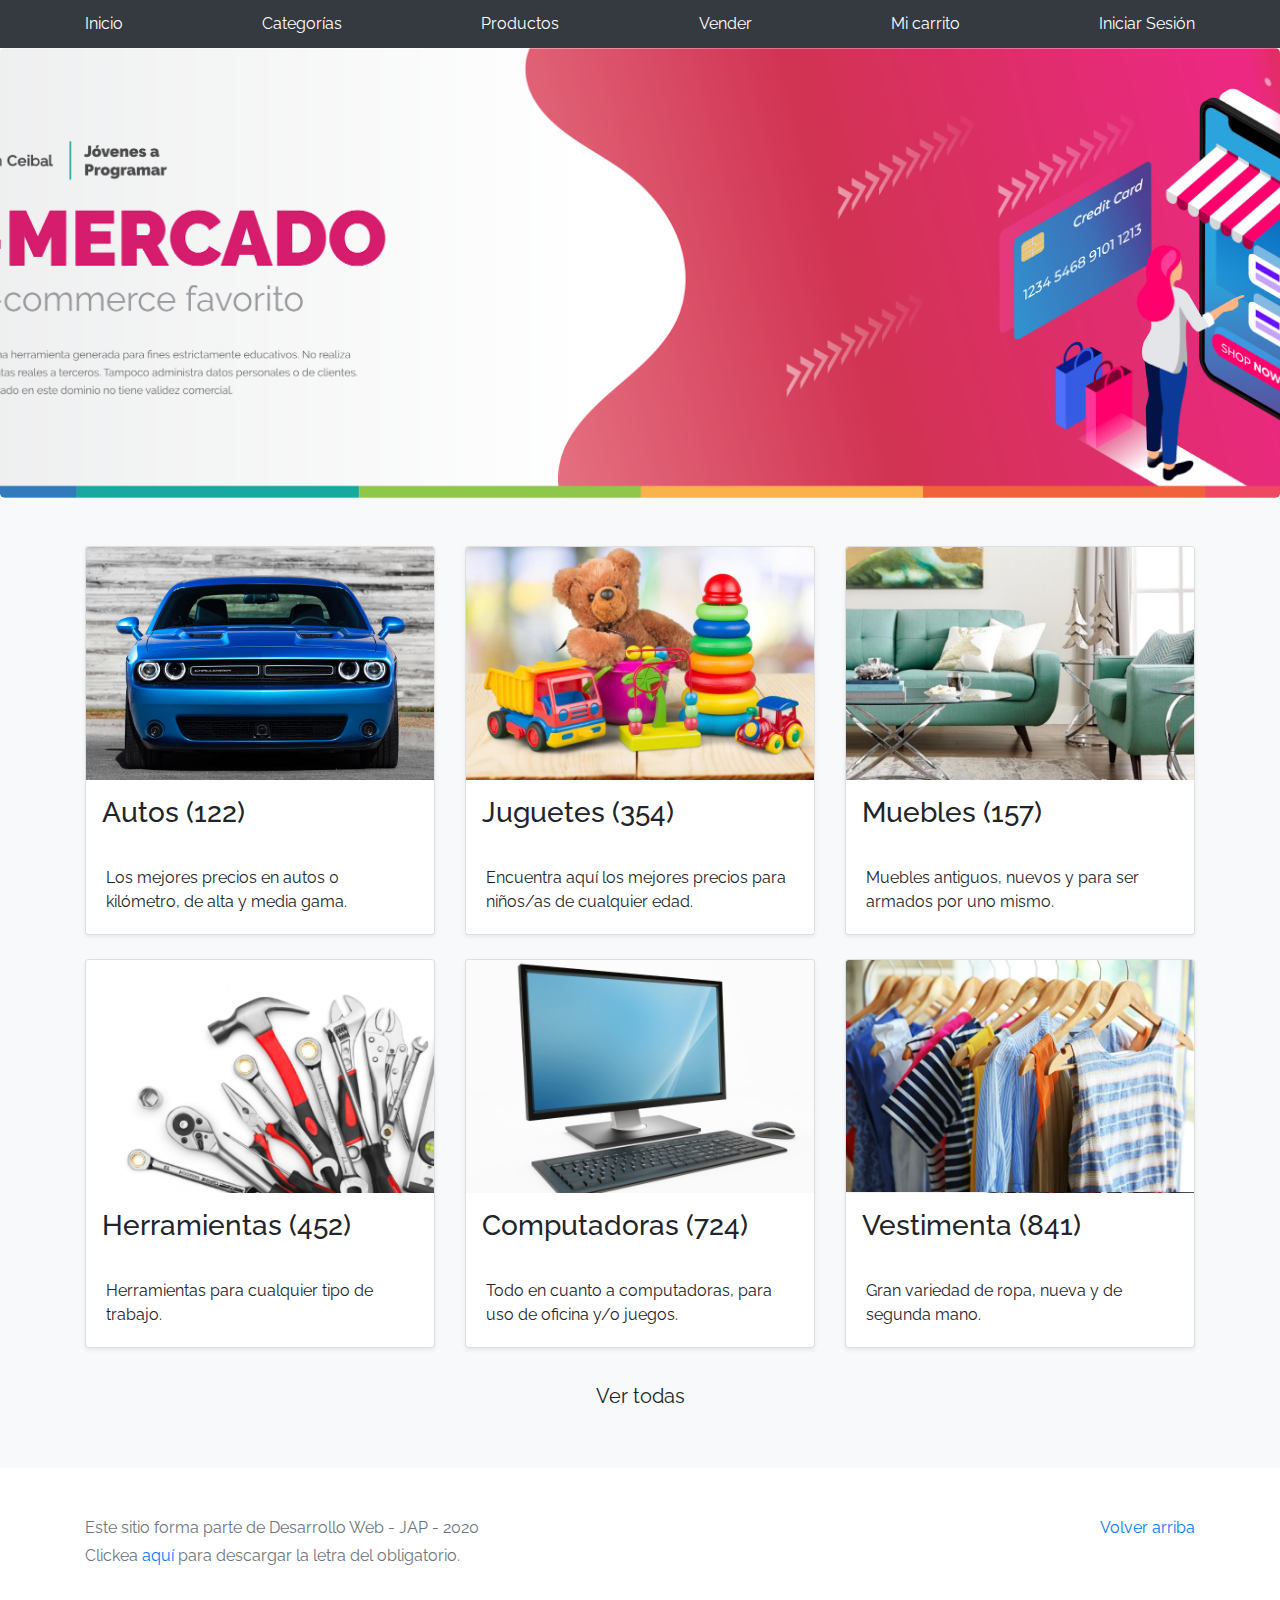
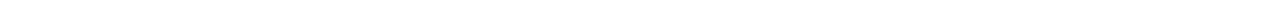
<file: index.html>
<!DOCTYPE html>
<!-- saved from url=(0049)https://getbootstrap.com/docs/4.3/examples/album/ -->
<html lang="en">
  <head>
    <meta http-equiv="Content-Type" content="text/html; charset=UTF-8">
    <meta name="viewport" content="width=device-width, initial-scale=1, shrink-to-fit=no">
    <meta name="description" content="">
    <title>eMercado - Todo lo que busques está aquí</title>

    <link rel="canonical" href="https://getbootstrap.com/docs/4.3/examples/album/">
    <link href="https://fonts.googleapis.com/css?family=Raleway:300,300i,400,400i,700,700i,900,900i" rel="stylesheet">
    <!-- Bootstrap core CSS -->
    <link href="css/bootstrap.min.css" rel="stylesheet">
    <link href="css/styles.css" rel="stylesheet">

    


  </head>
  <body>
    <nav class="site-header sticky-top py-1 bg-dark">
      <div class="container d-flex flex-column flex-md-row justify-content-between">
        <a class="py-2 d-none d-md-inline-block" href="index.html">Inicio</a>
        <a class="py-2 d-none d-md-inline-block" href="categories.html">Categorías</a>
        <a class="py-2 d-none d-md-inline-block" href="products.html">Productos</a>
        <a class="py-2 d-none d-md-inline-block" href="sell.html">Vender</a>
        <a class="py-2 d-none d-md-inline-block" href="cart.html">Mi carrito</a>
        <a class="py-2 d-none d-md-inline-block" href="login.html">Iniciar Sesión</a>
      </div>
    </nav>
    <main role="main">
      <section class="jumbotron text-center">
        <div class="m-5">
          <h1></h1>
        </div>
      </section>
      <div class="album py-5 bg-light">
        <div class="container">
          <div class="row">
            <div class="col-md-4">
              <a href="categories.html" class="card mb-4 shadow-sm custom-card">
                <img class="bd-placeholder-img card-img-top"  src="img/cat1.jpg">
                <h3 class="m-3">Autos (122)</h3>
                <div class="card-body">
                  <p class="card-text">Los mejores precios en autos 0 kilómetro, de alta y media gama.</p>
                </div>
              </a>
            </div>
            <div class="col-md-4">
                <a href="categories.html" class="card mb-4 shadow-sm custom-card">
                  <img class="bd-placeholder-img card-img-top" src="img/cat2.jpg">
                  <h3 class="m-3">Juguetes (354)</h3>
                  <div class="card-body">
                    <p class="card-text">Encuentra aquí los mejores precios para niños/as de cualquier edad.</p>
                  </div>
                </a>
            </div>
            <div class="col-md-4">
                <a href="categories.html" class="card mb-4 shadow-sm custom-card">
                  <img class="bd-placeholder-img card-img-top" src="img/cat3.jpg">
                  <h3 class="m-3">Muebles (157)</h3>
                  <div class="card-body">
                    <p class="card-text">Muebles antiguos, nuevos y para ser armados por uno mismo.</p>
                  </div>
                </a>
            </div>
            <div class="col-md-4">
                <a href="categories.html" class="card mb-4 shadow-sm custom-card">
                  <img class="bd-placeholder-img card-img-top" src="img/cat4.jpg">
                  <h3 class="m-3">Herramientas (452)</h3>
                  <div class="card-body">
                    <p class="card-text">Herramientas para cualquier tipo de trabajo.</p>
                  </div>
                </a>
            </div>
            <div class="col-md-4">
                <a href="categories.html" class="card mb-4 shadow-sm custom-card">
                  <img class="bd-placeholder-img card-img-top" src="img/cat5.jpg">
                  <h3 class="m-3">Computadoras (724)</h3>
                  <div class="card-body">
                    <p class="card-text">Todo en cuanto a computadoras, para uso de oficina y/o juegos.</p>
                  </div>
                </a>
            </div>
            <div class="col-md-4">
                <a href="categories.html" class="card mb-4 shadow-sm custom-card">
                  <img class="bd-placeholder-img card-img-top" src="img/cat6.jpg">
                  <h3 class="m-3">Vestimenta (841)</h3>
                  <div class="card-body">
                    <p class="card-text">Gran variedad de ropa, nueva y de segunda mano.</p>
                  </div>
                </a>
            </div>
          </div>
          <div class="row">
              <a type="button" class="btn btn-light btn-lg btn-block" href="categories.html">Ver todas</a>
          </div>
        </div>
      </div>
    </main>
    <footer class="text-muted">
      <div class="container">
        <p class="float-right">
          <a href="#">Volver arriba</a>
        </p>
        <p>Este sitio forma parte de Desarrollo Web - JAP - 2020</p>
        <p>Clickea <a target="_blank" href="Letra.pdf">aquí</a> para descargar la letra del obligatorio.</p>
      </div>
    </footer>
    <script src="js/jquery-3.4.1.min.js"></script>
    <script src="js/bootstrap.bundle.min.js"></script>
    <script src="js/init.js"></script>
  </body>
</html>
</file>
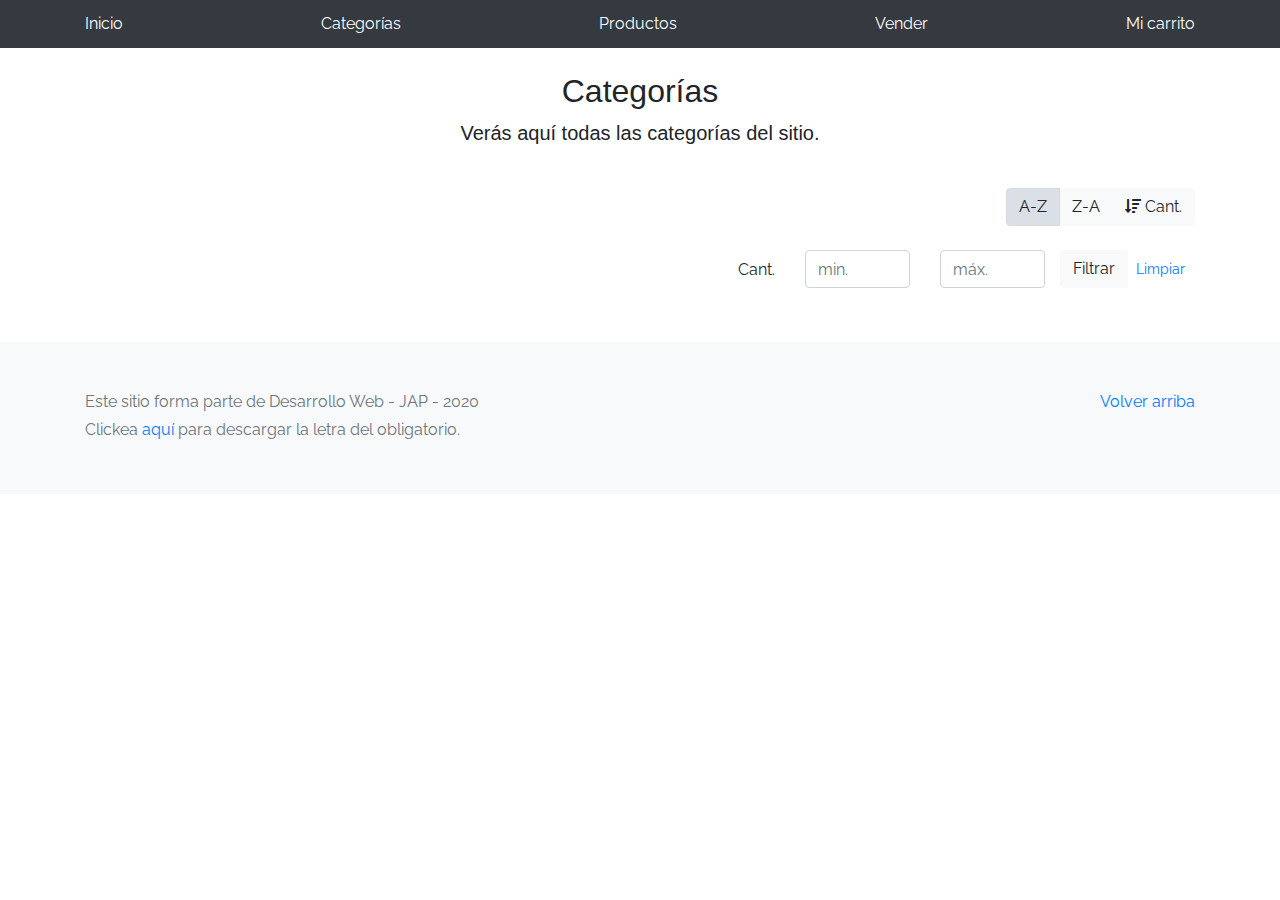
<file: categories.html>
<!DOCTYPE html>
<!-- saved from url=(0049)https://getbootstrap.com/docs/4.3/examples/album/ -->
<html lang="en">
  <head>
    <meta http-equiv="Content-Type" content="text/html; charset=UTF-8">
    <meta name="viewport" content="width=device-width, initial-scale=1, shrink-to-fit=no">
    <meta name="description" content="">
    <title>eMercado - Todo lo que busques está aquí</title>

    <link rel="canonical" href="https://getbootstrap.com/docs/4.3/examples/album/">
    <link href="https://fonts.googleapis.com/css?family=Raleway:300,300i,400,400i,700,700i,900,900i" rel="stylesheet">
    <link href="css/font-awesome.min.css" rel="stylesheet">

    <link href="css/bootstrap.min.css" rel="stylesheet">
    <link href="css/styles.css" rel="stylesheet">
  </head>
  <body>
    <nav class="site-header sticky-top py-1 bg-dark">
      <div class="container d-flex flex-column flex-md-row justify-content-between">
        <a class="py-2 d-none d-md-inline-block" href="index.html">Inicio</a>
        <a class="py-2 d-none d-md-inline-block" href="categories.html">Categorías</a>
        <a class="py-2 d-none d-md-inline-block" href="products.html">Productos</a>
        <a class="py-2 d-none d-md-inline-block" href="sell.html">Vender</a>
        <a class="py-2 d-none d-md-inline-block" href="cart.html">Mi carrito</a>
      </div>
    </nav>
    <main role="main" class="pb-5">
        <div class="text-center p-4">
            <h2>Categorías</h2>
            <p class="lead">Verás aquí todas las categorías del sitio.</p>
        </div>
        <div class="container">
            <div class="row">
                <div class="col text-right">
                    <div class="btn-group btn-group-toggle mb-4" data-toggle="buttons">
                        <label class="btn btn-light active" id="sortAsc" >
                            <input type="radio" name="options" autocomplete="off" checked>A-Z
                        </label>
                        <label class="btn btn-light" id="sortDesc" >
                            <input type="radio" name="options" autocomplete="off">Z-A
                        </label>
                        <label class="btn btn-light" id="sortByCount" >
                            <input type="radio" name="options" autocomplete="off"><i class="fas fa-sort-amount-down mr-1"></i>Cant.
                        </label>
                    </div>
                </div>
            </div>
            <div class="row justify-content-end">
              <div class="col-md-6"></div>
                <div class="col-md-6 col-sm-12 mb-1 container">
                  <div class="row container p-0 m-0">
                    <div class="col">
                      <p class="font-weight-normal text-right my-2">Cant.</p>
                    </div>
                    <div class="col">
                      <input class="form-control" type="number" placeholder="min." id="rangeFilterCountMin">
                    </div>
                    <div class="col">
                      <input class="form-control" type="number" placeholder="máx." id="rangeFilterCountMax">
                    </div>
                    <div class="col-3 p-0">
                      <div class="btn-group" role="group">
                        <button class="btn btn-light btn-block" id="rangeFilterCount">Filtrar</button>
                        <button class="btn btn-link btn-sm" id="clearRangeFilter">Limpiar</button>
                      </div>
                    </div>
                  </div>
                </div>
            </div>
            <div class="row">
                <div class="list-group" id="cat-list-container">
                </div>
            </div>
        </div>
    </main>
    <footer class="text-muted bg-light">
      <div class="container">
        <p class="float-right">
          <a href="#">Volver arriba</a>
        </p>
        <p>Este sitio forma parte de Desarrollo Web - JAP - 2020</p>
        <p>Clickea <a target="_blank" href="Letra.pdf">aquí</a> para descargar la letra del obligatorio.</p>
      </div>
    </footer>
    <div id="spinner-wrapper"><div class="lds-ring"><div></div><div></div><div></div><div></div></div></div>
    <script src="js/jquery-3.4.1.min.js"></script>
    <script src="js/bootstrap.bundle.min.js"></script>
    <script src="js/init.js"></script>
    <script src="js/categories.js"></script>
  </body>
</html>
</file>
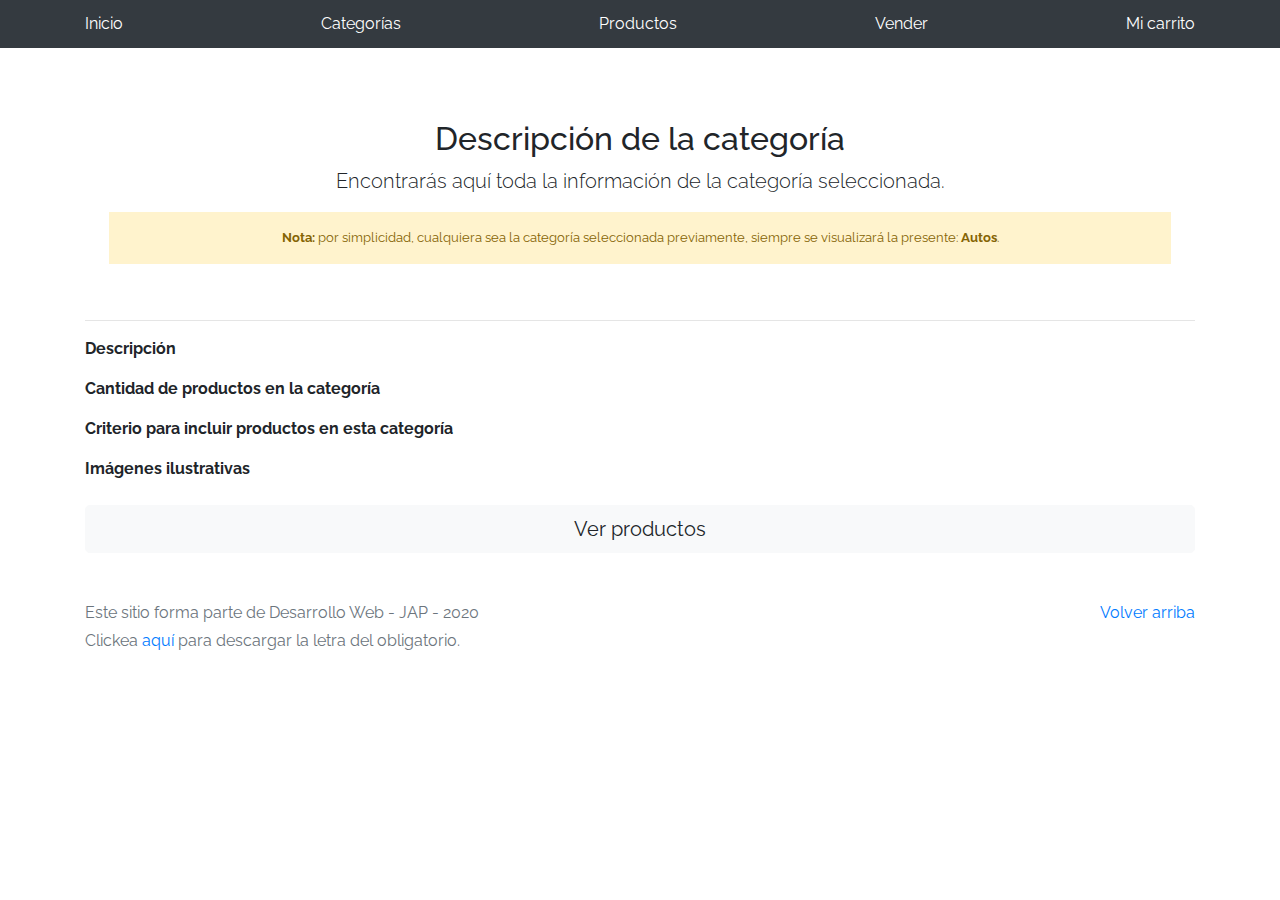
<file: category-info.html>
<!DOCTYPE html>
<!-- saved from url=(0049)https://getbootstrap.com/docs/4.3/examples/album/ -->
<html lang="en">

<head>
  <meta http-equiv="Content-Type" content="text/html; charset=UTF-8">
  <meta name="viewport" content="width=device-width, initial-scale=1, shrink-to-fit=no">
  <meta name="description" content="">
  <title>eMercado - Todo lo que busques está aquí</title>

  <link rel="canonical" href="https://getbootstrap.com/docs/4.3/examples/album/">
  <link href="https://fonts.googleapis.com/css?family=Raleway:300,300i,400,400i,700,700i,900,900i" rel="stylesheet">
  <!-- Bootstrap core CSS -->
  <link href="css/bootstrap.min.css" rel="stylesheet">
  <link href="css/styles.css" rel="stylesheet">
</head>

<body>
  <nav class="site-header sticky-top py-1 bg-dark">
    <div class="container d-flex flex-column flex-md-row justify-content-between">
      <a class="py-2 d-none d-md-inline-block" href="index.html">Inicio</a>
      <a class="py-2 d-none d-md-inline-block" href="categories.html">Categorías</a>
      <a class="py-2 d-none d-md-inline-block" href="products.html">Productos</a>
      <a class="py-2 d-none d-md-inline-block" href="sell.html">Vender</a>
      <a class="py-2 d-none d-md-inline-block" href="cart.html">Mi carrito</a>
    </div>
  </nav>
  <main role="main">
    <div class="container mt-5">
      <div class="text-center p-4">
        <h2>Descripción de la categoría</h2>
        <p class="lead">Encontrarás aquí toda la información de la categoría seleccionada.</p>
        <p class="small alert-warning py-3"><strong>Nota: </strong>por simplicidad, cualquiera sea la categoría
          seleccionada previamente, siempre se visualizará la presente: <strong>Autos</strong>.</p>
      </div>
      <h3 id="categoryName"></h3>
      <hr class="my-3">
      <dl>
        <dt>Descripción</dt>
        <dd>
          <p id="categoryDescription"></p>
        </dd>

        <dt>Cantidad de productos en la categoría</dt>
        <dd>
          <p id="productCount"></p>
        </dd>

        <dt>Criterio para incluir productos en esta categoría</dt>
        <dd>
          <p id="productCriteria"></p>
        </dd>

        <dt>Imágenes ilustrativas</dt>
        <dd>
          <div class="row text-center text-lg-left pt-2" id="productImagesGallery">
          </div>
        </dd>
      </dl>
      <a type="button" class="btn btn-light btn-lg btn-block" href="products.html">Ver productos</a>
    </div>
  </main>
  <footer class="text-muted">
    <div class="container">
      <p class="float-right">
        <a href="#">Volver arriba</a>
      </p>
      <p>Este sitio forma parte de Desarrollo Web - JAP - 2020</p>
      <p>Clickea <a target="_blank" href="Letra.pdf">aquí</a> para descargar la letra del obligatorio.</p>
    </div>
  </footer>
  <div id="spinner-wrapper">
    <div class="lds-ring">
      <div></div>
      <div></div>
      <div></div>
      <div></div>
    </div>
  </div>
  <script src="js/jquery-3.4.1.min.js"></script>
  <script src="js/bootstrap.bundle.min.js"></script>
  <script src="js/init.js"></script>
  <script src="js/category-info.js"></script>
</body>

</html>
</file>
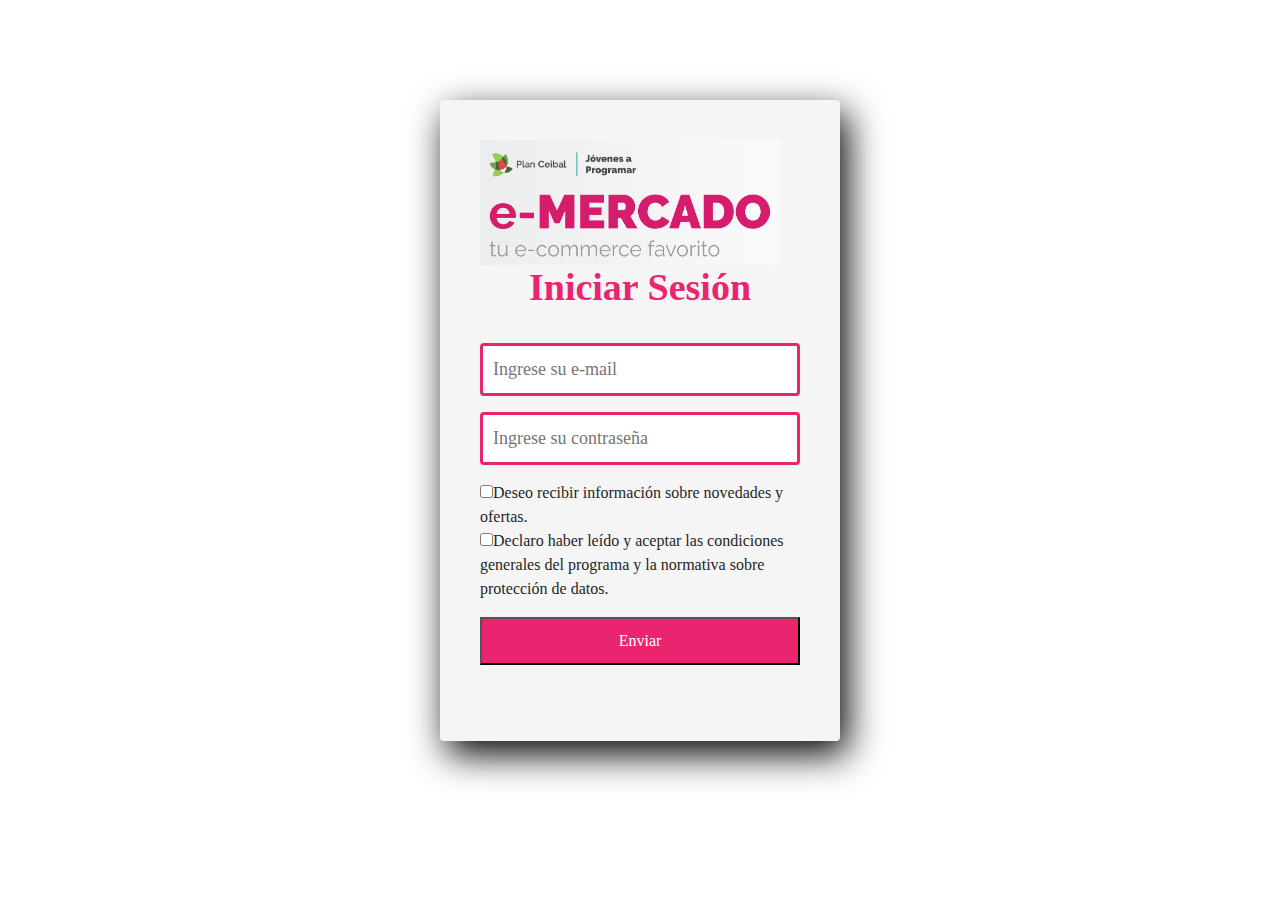
<file: login.html>
<!DOCTYPE html>
<!-- saved from url=(0049)https://getbootstrap.com/docs/4.3/examples/album/ -->
<html lang="en">

<head>
  <meta http-equiv="Content-Type" content="text/html; charset=UTF-8">
  <meta name="viewport" content="width=device-width, initial-scale=1, shrink-to-fit=no">
  <meta name="description" content="">
  <title>eMercado - Todo lo que busques está aquí</title>

  <link rel="canonical" href="https://getbootstrap.com/docs/4.3/examples/album/">
  <link href="https://fonts.googleapis.com/css?family=Raleway:300,300i,400,400i,700,700i,900,900i" rel="stylesheet">
  <!-- Bootstrap core CSS -->
  <link href="css/bootstrap.min.css" rel="stylesheet">
  <link href="css/styles.css" rel="stylesheet">

<style>

html, body{
  height: 100%;
}

form {
  display: -ms-flexbox;
  display: flex;
  -ms-flex-align: center;
  align-items: center;
  background: white;

}

.form-iniciosesion {
width: 400px;
background:#f5f5f5;
padding: 40px;
margin: auto;
margin-top: 100px;
border-radius: 4px;
font-family: "georgia";
color: #262725;
box-shadow: 7px 13px 37px #000;

}

.form-iniciosesion h4{
font-size: 38px;
font-weight: bold;
margin-bottom: 20 px;
text-align: center;
color: #eb2470;
}

.datos {
width: 100%;
background: white;
padding: 10px;
border-radius:4px;
margin-bottom: 16px;
border: 3px solid #eb2470;
font-family: "calibri";
font-size: 18px;
}


.button {
width: 100%;
background: #eb2470;
border: 110pxpx;
padding: 10px;
color: white;
margin: 16px 0;
font-size: 16px;
}

.warnings {
  width: 200px;
  text-align: center;
  margin: auto;
  color: #eb2470;
  padding-top: 20px;

}

</style>


</head>

<body>

<form action="" method="POST" id="form">
  <section class="form-iniciosesion">

    <img src="img/login.png" width="300">
   
    <h4>Iniciar Sesión</h4>
    <br>

     <input class="datos" id="email" type="email" name="" required placeholder ="Ingrese su e-mail"><br>

     <input class="datos" id="password" type="password" name="" required placeholder ="Ingrese su contraseña"><br>
     
     <input type="checkbox" name="" >Deseo recibir información sobre novedades y ofertas.<br>
     
     <input type="checkbox" name="" required>Declaro haber leído y aceptar las condiciones generales del programa y la normativa sobre protección de datos.
    
    
     <input class="button" type="submit" value="Enviar">
     <p class="warnings" id="warnings"></p>
	 
   </section>
</form>



  <script src="js/init.js"></script>
  <script src="js/login.js"></script>
</body>
</html>
</file>
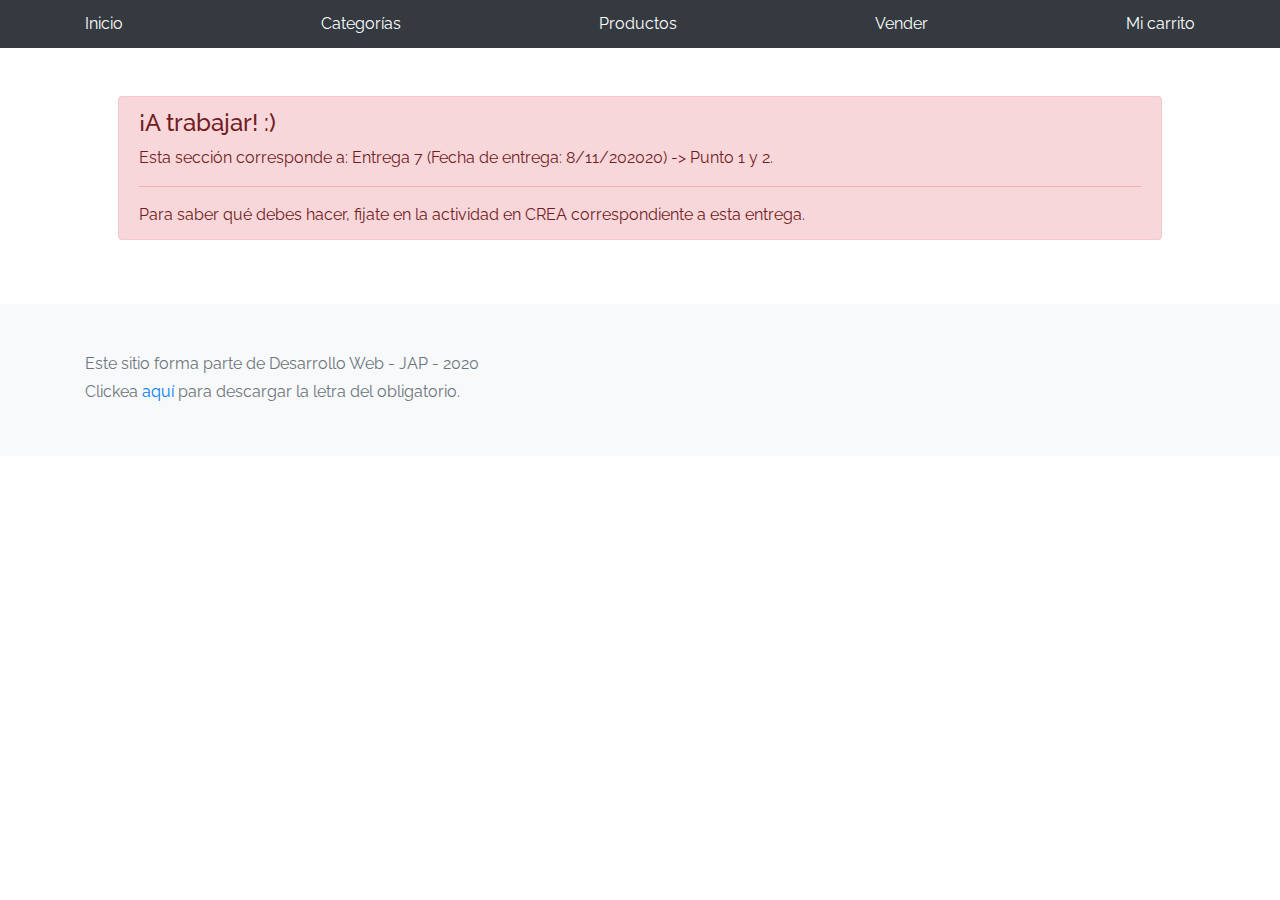
<file: my-profile.html>
<!DOCTYPE html>
<!-- saved from url=(0049)https://getbootstrap.com/docs/4.3/examples/album/ -->
<html lang="en">

<head>
  <meta http-equiv="Content-Type" content="text/html; charset=UTF-8">

  <meta name="viewport" content="width=device-width, initial-scale=1, shrink-to-fit=no">
  <meta name="description" content="">
  <title>eMercado - Todo lo que busques está aquí</title>

  <link rel="canonical" href="https://getbootstrap.com/docs/4.3/examples/album/">
  <link href="https://fonts.googleapis.com/css?family=Raleway:300,300i,400,400i,700,700i,900,900i" rel="stylesheet">

  <style>
    .bd-placeholder-img {
      font-size: 1.125rem;
      text-anchor: middle;
      -webkit-user-select: none;
      -moz-user-select: none;
      -ms-user-select: none;
      user-select: none;
    }

    @media (min-width: 768px) {
      .bd-placeholder-img-lg {
        font-size: 3.5rem;
      }
    }
  </style>
  <link href="css/bootstrap.min.css" rel="stylesheet">
  <link href="css/styles.css" rel="stylesheet">
  <link href="css/dropzone.css" rel="stylesheet">
</head>

<body>
  <nav class="site-header sticky-top py-1 bg-dark">
    <div class="container d-flex flex-column flex-md-row justify-content-between">
      <a class="py-2 d-none d-md-inline-block" href="index.html">Inicio</a>
      <a class="py-2 d-none d-md-inline-block" href="categories.html">Categorías</a>
      <a class="py-2 d-none d-md-inline-block" href="products.html">Productos</a>
      <a class="py-2 d-none d-md-inline-block" href="sell.html">Vender</a>
      <a class="py-2 d-none d-md-inline-block" href="cart.html">Mi carrito</a>
    </div>
  </nav>
  <div class="container p-5">
    <div class="alert alert-danger" role="alert" style="position: relative; width:auto; top: 0;">
      <h4 class="alert-heading">¡A trabajar! :)</h4>
      <p>Esta sección corresponde a: Entrega 7 (Fecha de entrega: 8/11/202020) -> Punto 1 y 2.</p>
      <hr>
      <p class="mb-0">Para saber qué debes hacer, fijate en la actividad en CREA correspondiente a esta entrega.</p>
    </div>
  </div>
  <footer class="text-muted bg-light">
    <div class="container">
      <p>Este sitio forma parte de Desarrollo Web - JAP - 2020</p>
      <p>Clickea <a target="_blank" href="Letra.pdf">aquí</a> para descargar la letra del obligatorio.</p>
    </div>
  </footer>
  <div class="alert fade alert-success" role="alert" id="alertResult">
    <span id="resultSpan"></span>
    <button type="button" class="close" data-dismiss="alert" aria-label="Close">
      <span aria-hidden="true">&times;</span>
    </button>
  </div>
  <div id="spinner-wrapper">
    <div class="lds-ring">
      <div></div>
      <div></div>
      <div></div>
      <div></div>
    </div>
  </div>
  <script src="js/jquery-3.4.1.min.js"></script>
  <script src="js/bootstrap.bundle.min.js"></script>
  <script src="js/dropzone.js"></script>
  <script src="js/init.js"></script>
  <script src="js/my-profile.js"></script>
</body>

</html>
</file>
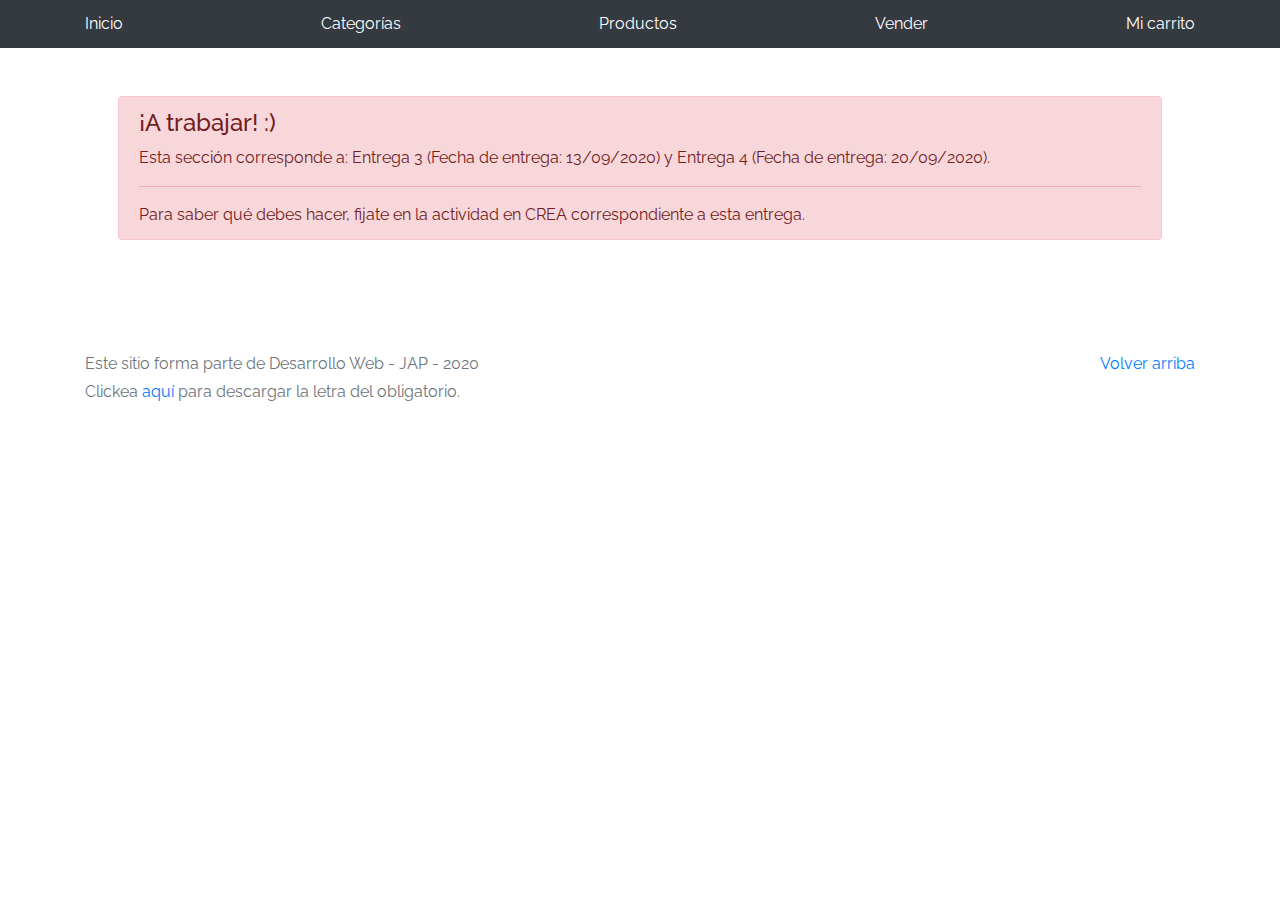
<file: product-info.html>
<!DOCTYPE html>
<!-- saved from url=(0049)https://getbootstrap.com/docs/4.3/examples/album/ -->
<html lang="en">

<head>
  <meta http-equiv="Content-Type" content="text/html; charset=UTF-8">
  <meta name="viewport" content="width=device-width, initial-scale=1, shrink-to-fit=no">
  <meta name="description" content="">
  <title>eMercado - Todo lo que busques está aquí</title>

  <link rel="canonical" href="https://getbootstrap.com/docs/4.3/examples/album/">
  <link href="https://fonts.googleapis.com/css?family=Raleway:300,300i,400,400i,700,700i,900,900i" rel="stylesheet">
  <link href="css/font-awesome.min.css" rel="stylesheet">
  <link href="css/bootstrap.min.css" rel="stylesheet">
  <link href="css/styles.css" rel="stylesheet">
</head>

<body>
  <nav class="site-header sticky-top py-1 bg-dark">
    <div class="container d-flex flex-column flex-md-row justify-content-between">
      <a class="py-2 d-none d-md-inline-block" href="index.html">Inicio</a>
      <a class="py-2 d-none d-md-inline-block" href="categories.html">Categorías</a>
      <a class="py-2 d-none d-md-inline-block" href="products.html">Productos</a>
      <a class="py-2 d-none d-md-inline-block" href="sell.html">Vender</a>
      <a class="py-2 d-none d-md-inline-block" href="cart.html">Mi carrito</a>
    </div>
  </nav>
  <div class="container p-5">
    <div class="alert alert-danger" role="alert" style="position: relative; width:auto; top: 0;">
      <h4 class="alert-heading">¡A trabajar! :)</h4>
      <p>Esta sección corresponde a: Entrega 3 (Fecha de entrega: 13/09/2020) y Entrega 4 (Fecha de entrega: 20/09/2020).</p>
      <hr>
      <p class="mb-0">Para saber qué debes hacer, fijate en la actividad en CREA correspondiente a esta entrega.</p>
    </div>
  </div>
  <footer class="text-muted">
    <div class="container">
      <p class="float-right">
        <a href="#">Volver arriba</a>
      </p>
      <p>Este sitio forma parte de Desarrollo Web - JAP - 2020</p>
      <p>Clickea <a target="_blank" href="Letra.pdf">aquí</a> para descargar la letra del obligatorio.</p>
    </div>
  </footer>
  <div id="spinner-wrapper">
    <div class="lds-ring">
      <div></div>
      <div></div>
      <div></div>
      <div></div>
    </div>
  </div>
  <script src="js/jquery-3.4.1.min.js"></script>
  <script src="js/bootstrap.bundle.min.js"></script>
  <script src="js/init.js"></script>
  <script src="js/product-info.js"></script>
</body>

</html>
</file>
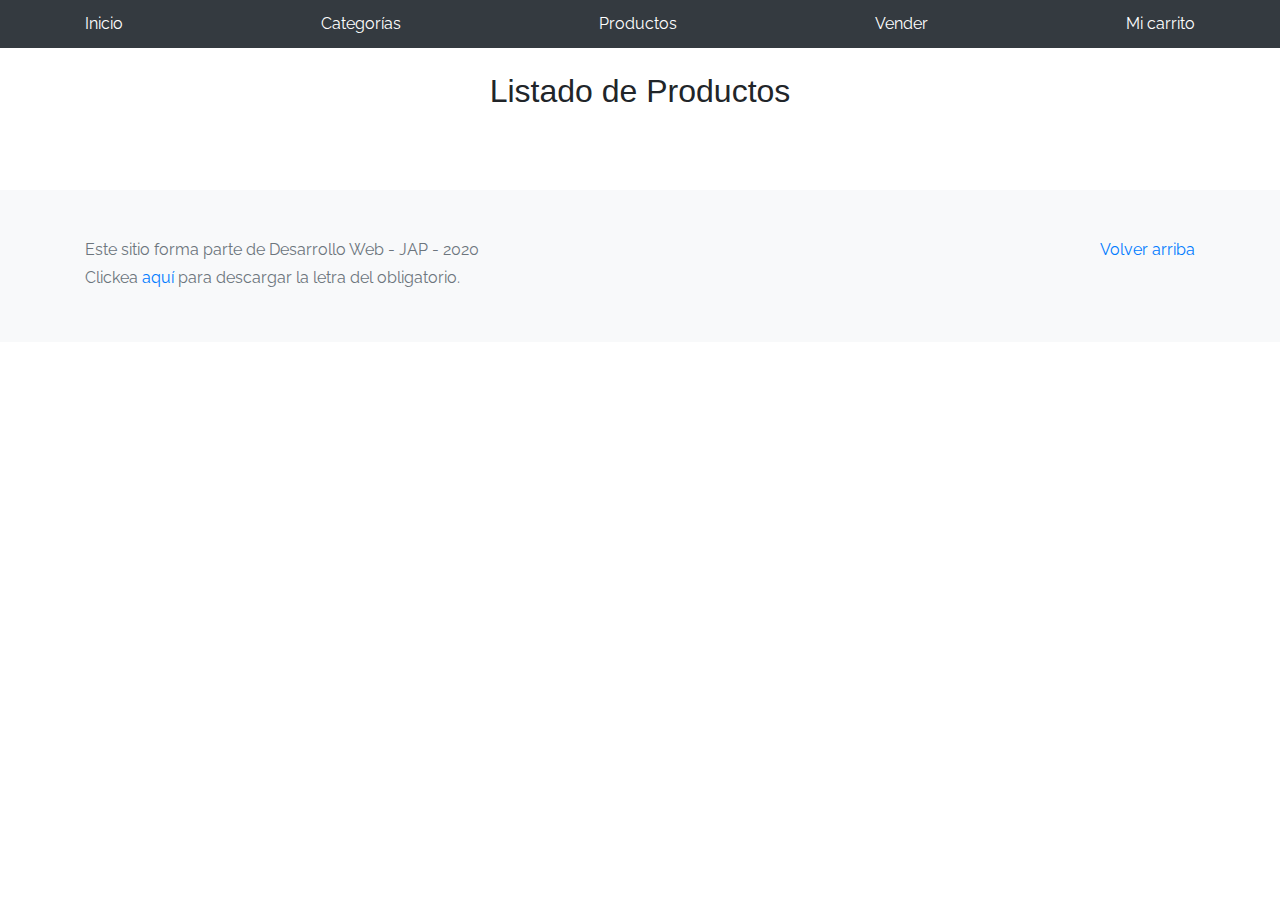
<file: products.html>
<!DOCTYPE html>
<!-- saved from url=(0049)https://getbootstrap.com/docs/4.3/examples/album/ -->
<html lang="en">
  <head>
    <meta http-equiv="Content-Type" content="text/html; charset=UTF-8">
    <meta name="viewport" content="width=device-width, initial-scale=1, shrink-to-fit=no">
    <meta name="description" content="">
    <title>eMercado - Todo lo que busques está aquí</title>

    <link rel="canonical" href="https://getbootstrap.com/docs/4.3/examples/album/">
    <link href="https://fonts.googleapis.com/css?family=Raleway:300,300i,400,400i,700,700i,900,900i" rel="stylesheet">
    <link href="css/font-awesome.min.css" rel="stylesheet">
    <link href="css/bootstrap.min.css" rel="stylesheet">
    <link href="css/styles.css" rel="stylesheet">
  </head>
  <body>
    <nav class="site-header sticky-top py-1 bg-dark">
      <div class="container d-flex flex-column flex-md-row justify-content-between">
        <a class="py-2 d-none d-md-inline-block" href="index.html">Inicio</a>
        <a class="py-2 d-none d-md-inline-block" href="categories.html">Categorías</a>
        <a class="py-2 d-none d-md-inline-block" href="products.html">Productos</a>
        <a class="py-2 d-none d-md-inline-block" href="sell.html">Vender</a>
        <a class="py-2 d-none d-md-inline-block" href="cart.html">Mi carrito</a>
      </div>
    </nav>
    
    <main role="main" class="pb-5">
      <div class="text-center p-4">
          <h2>Listado de Productos</h2>
      </div>
      <div class="container">
          <div class="row">
              <div class="list-group" id="cat-list-container">
              </div>
          </div>
      </div>
  </main>
    
    <footer class="text-muted bg-light">
      <div class="container">
        <p class="float-right">
          <a href="#">Volver arriba</a>
        </p>
        <p>Este sitio forma parte de Desarrollo Web - JAP - 2020</p>
        <p>Clickea <a target="_blank" href="Letra.pdf">aquí</a> para descargar la letra del obligatorio.</p>
      </div>
    </footer>
    <div id="spinner-wrapper"><div class="lds-ring"><div></div><div></div><div></div><div></div></div></div>
    <script src="js/jquery-3.4.1.min.js"></script>
    <script src="js/bootstrap.bundle.min.js"></script>
    <script src="js/init.js"></script>
    <script src="js/products.js"></script>
  </body>
</html>
</file>
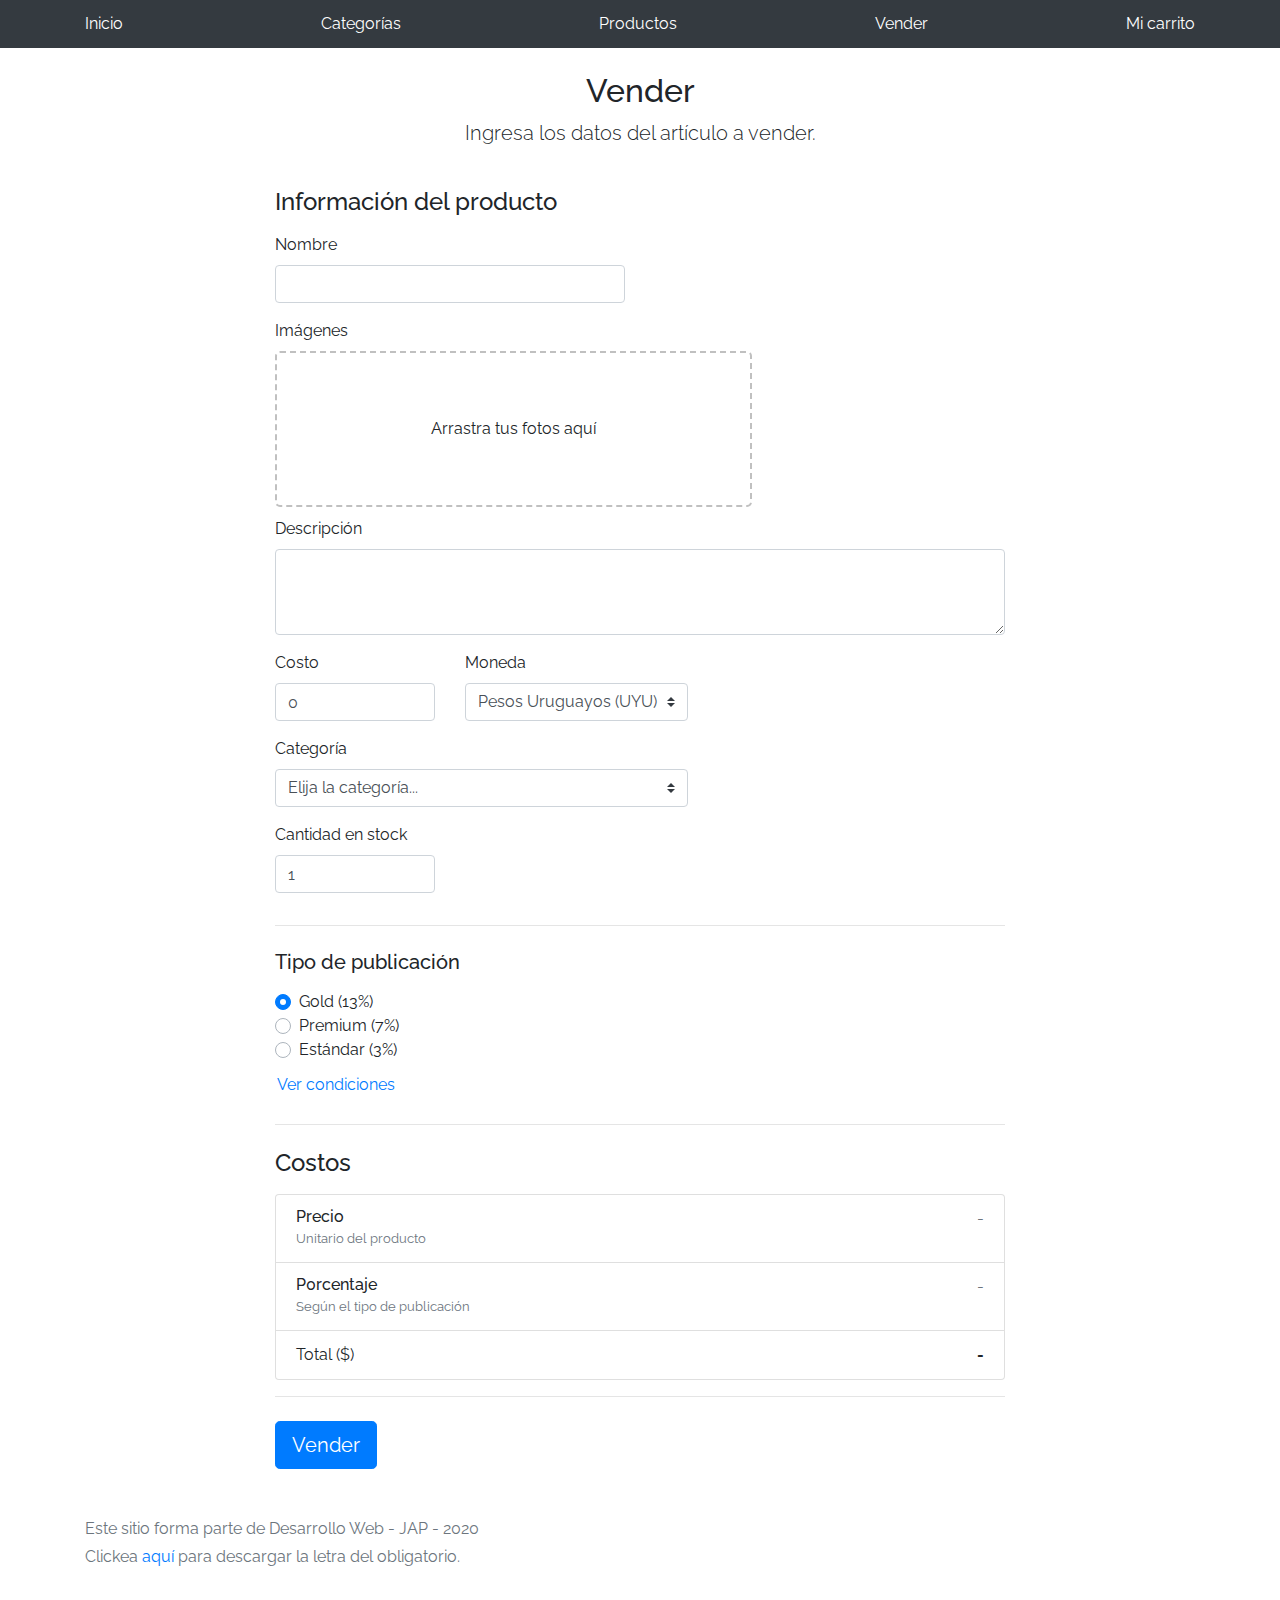
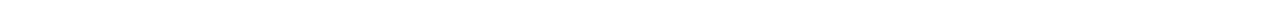
<file: sell.html>
<!DOCTYPE html>
<!-- saved from url=(0049)https://getbootstrap.com/docs/4.3/examples/album/ -->
<html lang="en"><head><meta http-equiv="Content-Type" content="text/html; charset=UTF-8">
    
    <meta name="viewport" content="width=device-width, initial-scale=1, shrink-to-fit=no">
    <meta name="description" content="">
    <title>eMercado - Todo lo que busques está aquí</title>

    <link rel="canonical" href="https://getbootstrap.com/docs/4.3/examples/album/">
    <link href="https://fonts.googleapis.com/css?family=Raleway:300,300i,400,400i,700,700i,900,900i" rel="stylesheet">

    <style>
      .bd-placeholder-img {
        font-size: 1.125rem;
        text-anchor: middle;
        -webkit-user-select: none;
        -moz-user-select: none;
        -ms-user-select: none;
        user-select: none;
      }

      @media (min-width: 768px) {
        .bd-placeholder-img-lg {
          font-size: 3.5rem;
        }
      }
    </style>
    <link href="css/bootstrap.min.css" rel="stylesheet">
    <link href="css/styles.css" rel="stylesheet">
    <link href="css/dropzone.css" rel="stylesheet">
  </head>
  <body>
    <nav class="site-header sticky-top py-1 bg-dark">
        <div class="container d-flex flex-column flex-md-row justify-content-between">
            <a class="py-2 d-none d-md-inline-block" href="index.html">Inicio</a>
            <a class="py-2 d-none d-md-inline-block" href="categories.html">Categorías</a>
            <a class="py-2 d-none d-md-inline-block" href="products.html">Productos</a>
            <a class="py-2 d-none d-md-inline-block" href="sell.html">Vender</a>
            <a class="py-2 d-none d-md-inline-block" href="cart.html">Mi carrito</a>
        </div>
    </nav>
      <div class="container">
        <div class="text-center p-4">
          <h2>Vender</h2>
          <p class="lead">Ingresa los datos del artículo a vender.</p>
        </div>
        <div class="row justify-content-md-center">
          <div class="col-md-8 order-md-1">
            <h4 class="mb-3">Información del producto</h4>
            <form class="needs-validation" id="sell-info">
              <div class="row">
                <div class="col-md-6 mb-3">
                  <label for="productName">Nombre</label>
                  <input type="text" class="form-control" id="productName" placeholder="" value="" >
                  <div class="invalid-feedback">
                    Ingresa un nombre
                  </div>
                </div>
              </div>
              <div class="row">
                <div class="col-md-8 order-md-1">
                    <label for="zip">Imágenes</label>
                    <div class="needsclick dz-clickable" id="file-upload">
                      <div class="dz-message needsclick">
                        Arrastra tus fotos aquí<br>
                      </div>
                    </div>
                </div>
              </div>
              <div class="row">
                  <div class="col-md-12 mb-3">
                      <label for="productDescription">Descripción</label>
                      <textarea class="form-control" id="productDescription" rows="3"></textarea>
                  </div>
                </div>
              <div class="row">
                <div class="col-md-3 mb-3">
                  <label for="zip">Costo</label>
                  <input type="number" class="form-control" id="productCostInput" placeholder="" required="" value="0" min="0">
                  <div class="invalid-feedback">
                    El costo debe ser mayor que 0.
                  </div>
                </div>
                <div class="col-md-4 mb-3">
                    <label for="state">Moneda</label>
                    <select class="custom-select d-block w-100" id="productCurrency" required="">
                      <option selected>Pesos Uruguayos (UYU)</option>
                      <option>Dólares (USD)</option>
                    </select>
                    <div class="invalid-feedback">
                      Ingresa una categoría válida.
                    </div>
                  </div>
              </div>
              <div class="row">
                  <div class="col-md-7 mb-3">
                  <label for="state">Categoría</label>
                  <select class="custom-select d-block w-100" id="productCategory">
                    <option value="">Elija la categoría...</option>
                    <option>Autos</option>
                    <option>Juguetes</option>
                    <option>Muebles</option>
                    <option>Herramientas</option>
                    <option>Computadoras</option>
                    <option>Vestimenta</option>
                  </select>
                  <div class="invalid-feedback">
                    Por favor ingresa una categoría válida.
                  </div>
                </div>
              </div>
              <div class="row">
                  <div class="col-md-3 mb-3">
                    <label for="productCountInput">Cantidad en stock</label>
                    <input type="number" class="form-control" id="productCountInput" placeholder="" required="" value="1" min="0">
                    <div class="invalid-feedback">
                      La cantidad es requerida.
                    </div>
                  </div>
                </div>
              <hr class="mb-4">
              <h5 class="mb-3">Tipo de publicación</h5>
              <div class="d-block my-3">
                <div class="custom-control custom-radio">
                  <input id="goldradio" name="publicationType" type="radio" class="custom-control-input" checked="" required="">
                  <label class="custom-control-label" for="goldradio">Gold (13%)</label>
                </div>
                <div class="custom-control custom-radio">
                  <input id="premiumradio" name="publicationType" type="radio" class="custom-control-input" required="">
                  <label class="custom-control-label" for="premiumradio">Premium (7%)</label>
                </div>
                <div class="custom-control custom-radio">
                  <input id="standardradio" name="publicationType" type="radio" class="custom-control-input" required="">
                  <label class="custom-control-label" for="standardradio">Estándar (3%)</label>
                </div>
                <div class="row">
                  <button type="button" class="m-1 btn btn-link" data-toggle="modal" data-target="#contidionsModal">Ver condiciones</button>
                </div>
              </div>
              <hr class="mb-4">
              <h4 class="mb-3">Costos</h4>
              <ul class="list-group mb-3">
                  <li class="list-group-item d-flex justify-content-between lh-condensed">
                    <div>
                      <h6 class="my-0">Precio</h6>
                      <small class="text-muted">Unitario del producto</small>
                    </div>
                    <span class="text-muted" id="productCostText">-</span>
                  </li>
                  <li class="list-group-item d-flex justify-content-between lh-condensed">
                    <div>
                      <h6 class="my-0">P0rcentaje</h6>
                      <small class="text-muted">Según el tipo de publicación</small>
                    </div>
                    <span class="text-muted" id="comissionText">-</span>
                  </li>
                  <li class="list-group-item d-flex justify-content-between">
                    <span>Total ($)</span>
                    <strong id="totalCostText">-</strong>
                  </li>
                </ul>
              <hr class="mb-4">
              <button class="btn btn-primary btn-lg" type="submit">Vender</button>
            </form>
          </div>
        </div>
      </div>
      <footer class="text-muted">
        <div class="container">
            <p>Este sitio forma parte de Desarrollo Web - JAP - 2020</p>
            <p>Clickea <a target="_blank" href="Letra.pdf">aquí</a> para descargar la letra del obligatorio.</p>
        </div>
      </footer>
      <div class="alert fade" role="alert" id="alertResult">
          <span id="resultSpan"></span>
          <button type="button" class="close" data-dismiss="alert" aria-label="Close">
              <span aria-hidden="true">&times;</span>
          </button>
      </div>

      <div class="modal fade" tabindex="-1" role="dialog" id="contidionsModal">
        <div class="modal-dialog" role="document">
          <div class="modal-content">
            <div class="modal-header">
              <h5 class="modal-title">Condiciones de publicación</h5>
              <button type="button" class="close" data-dismiss="modal" aria-label="Close">
                <span aria-hidden="true">&times;</span>
              </button>
            </div>
            <div class="modal-body">
              <div class="container">
                  <div class="row">
                      <h5 class="text-warning">Gold (13%)</h5>
                      <p class="muted text-justify">Tu producto se verá de forma promocionada en portada, además de las condiciones de Premium y Estándar.</p>
                  </div>
                  <hr>
                  <div class="row">
                      <h5 class="text-primary">Stándar (7%)</h5>
                      <p class="muted text-justify">Se mostrará el producto en los primeros lugares de resultados de búsqueda, así cómo cuando se ingrese a la categoría que pertenezca.</p>
                  </div>
                  <hr>
                  <div class="row">
                      <h5 class="text-secondary">Estándar (3%)</h5>
                      <p class="muted text-justify">El producto se listará en la categoría correspondiente, así como en los resultados de búsquedas que coincidan con las palabras claves en el nombre.</p>
                  </div>
              </div>
            </div>
            <div class="modal-footer">
              <button type="button" class="btn btn-primary" data-dismiss="modal">Cerrar</button>
            </div>
          </div>
        </div>
      </div>
      <div id="spinner-wrapper"><div class="lds-ring"><div></div><div></div><div></div><div></div></div></div>
      <script src="js/jquery-3.4.1.min.js"></script>
      <script src="js/bootstrap.bundle.min.js"></script>
      <script src="js/dropzone.js"></script>
      <script src="js/init.js"></script>
      <script src="js/sell.js"></script>
    </body>
</html>
</file>
<file: css/styles.css>
.jumbotron, .card-body, .container, .site-header{
    font-family: 'Raleway', serif !important;
}

.jumbotron .display-4{
    font-weight: bold;
}

.jumbotron {
  height: 50vh;
  padding: 5em inherit;
  margin-bottom: 0;
  background-color: #53C0FB;
  background: url('../img/cover_back.png');
  background-size: cover;
  background-position: center;
  background-repeat: no-repeat;
  color: black;
  font-weight: bold;
}

@media (min-width: 768px) {
  .jumbotron {
    padding-top: 6rem;
    padding-bottom: 6rem;
  }
}

.jumbotron p:last-child {
  margin-bottom: 0;
}

.jumbotron-heading {
  font-weight: 300;
}

.jumbotron .container {
  max-width: 40rem;
  background-color: rgba(255, 255, 255, 0.5);
  border-radius: 10px;
  text-shadow: 1px 1px 2px grey;
}

.jumbotron .lead{
  font-size: 38px;
}

footer {
  padding-top: 3rem;
  padding-bottom: 3rem;
}

footer p {
  margin-bottom: .25rem;
}

.site-header a {
  color: white;
  transition: ease-in-out color .15s;
}

.light-text {
  color: white;
}

.site-header .dropdown-menu a {
  color: black;
}

.dropzone{
  border: 2px dashed #0087F7;
  border-radius: 5px;
  background: white;
}

.alert{
  position: fixed;
  top:80px;
  width: 50%;
  left: 50%;
  transform: translate(-50%, 0);
}

.lds-ring {
  display: inline-block;
  position: relative;
  width: 64px;
  height: 64px;
  top:50%;
  left: 50%;
}
.lds-ring div {
  box-sizing: border-box;
  display: block;
  position: absolute;
  width: 51px;
  height: 51px;
  margin: 6px;
  border: 6px solid #fff;
  border-radius: 50%;
  animation: lds-ring 1.2s cubic-bezier(0.5, 0, 0.5, 1) infinite;
  border-color: #fff transparent transparent transparent;
}
.lds-ring div:nth-child(1) {
  animation-delay: -0.45s;
}
.lds-ring div:nth-child(2) {
  animation-delay: -0.3s;
}
.lds-ring div:nth-child(3) {
  animation-delay: -0.15s;
}
@keyframes lds-ring {
  0% {
    transform: rotate(0deg);
  }
  100% {
    transform: rotate(360deg);
  }
}

#spinner-wrapper{
  position: fixed;
  background-color: rgba(0,0,0,0.5);
  width:100%;
  height: 100%;
  top:0;
  left:0;
  z-index: 1021;
  display: none;
}

a.custom-card,
a.custom-card:hover {
  color: inherit;
  text-decoration: inherit;
}

.checked {
  color: orange;
}


  /*lOGIN*/



/*FIN LOGIN*/
</file>
<file: css/dropzone.css>
/*
 * The MIT License
 * Copyright (c) 2012 Matias Meno <m@tias.me>
 */
.dropzone, .dropzone * {
  box-sizing: border-box; }

.dropzone {
  position: relative; }
  .dropzone .dz-preview {
    position: relative;
    display: inline-block;
    width: 120px;
    margin: 0.5em; }
    .dropzone .dz-preview .dz-progress {
      display: block;
      height: 15px;
      border: 1px solid #aaa; }
      .dropzone .dz-preview .dz-progress .dz-upload {
        display: block;
        height: 100%;
        width: 0;
        background: green; }
    .dropzone .dz-preview .dz-error-message {
      color: red;
      display: none; }
    .dropzone .dz-preview.dz-error .dz-error-message, .dropzone .dz-preview.dz-error .dz-error-mark {
      display: block; }
    .dropzone .dz-preview.dz-success .dz-success-mark {
      display: block; }
    .dropzone .dz-preview .dz-error-mark, .dropzone .dz-preview .dz-success-mark {
      position: absolute;
      display: none;
      left: 30px;
      top: 30px;
      width: 54px;
      height: 58px;
      left: 50%;
      margin-left: -27px; }

@-webkit-keyframes passing-through {
  0% {
    opacity: 0;
    -webkit-transform: translateY(40px);
    -moz-transform: translateY(40px);
    -ms-transform: translateY(40px);
    -o-transform: translateY(40px);
    transform: translateY(40px); }
  30%, 70% {
    opacity: 1;
    -webkit-transform: translateY(0px);
    -moz-transform: translateY(0px);
    -ms-transform: translateY(0px);
    -o-transform: translateY(0px);
    transform: translateY(0px); }
  100% {
    opacity: 0;
    -webkit-transform: translateY(-40px);
    -moz-transform: translateY(-40px);
    -ms-transform: translateY(-40px);
    -o-transform: translateY(-40px);
    transform: translateY(-40px); } }
@-moz-keyframes passing-through {
  0% {
    opacity: 0;
    -webkit-transform: translateY(40px);
    -moz-transform: translateY(40px);
    -ms-transform: translateY(40px);
    -o-transform: translateY(40px);
    transform: translateY(40px); }
  30%, 70% {
    opacity: 1;
    -webkit-transform: translateY(0px);
    -moz-transform: translateY(0px);
    -ms-transform: translateY(0px);
    -o-transform: translateY(0px);
    transform: translateY(0px); }
  100% {
    opacity: 0;
    -webkit-transform: translateY(-40px);
    -moz-transform: translateY(-40px);
    -ms-transform: translateY(-40px);
    -o-transform: translateY(-40px);
    transform: translateY(-40px); } }
@keyframes passing-through {
  0% {
    opacity: 0;
    -webkit-transform: translateY(40px);
    -moz-transform: translateY(40px);
    -ms-transform: translateY(40px);
    -o-transform: translateY(40px);
    transform: translateY(40px); }
  30%, 70% {
    opacity: 1;
    -webkit-transform: translateY(0px);
    -moz-transform: translateY(0px);
    -ms-transform: translateY(0px);
    -o-transform: translateY(0px);
    transform: translateY(0px); }
  100% {
    opacity: 0;
    -webkit-transform: translateY(-40px);
    -moz-transform: translateY(-40px);
    -ms-transform: translateY(-40px);
    -o-transform: translateY(-40px);
    transform: translateY(-40px); } }
@-webkit-keyframes slide-in {
  0% {
    opacity: 0;
    -webkit-transform: translateY(40px);
    -moz-transform: translateY(40px);
    -ms-transform: translateY(40px);
    -o-transform: translateY(40px);
    transform: translateY(40px); }
  30% {
    opacity: 1;
    -webkit-transform: translateY(0px);
    -moz-transform: translateY(0px);
    -ms-transform: translateY(0px);
    -o-transform: translateY(0px);
    transform: translateY(0px); } }
@-moz-keyframes slide-in {
  0% {
    opacity: 0;
    -webkit-transform: translateY(40px);
    -moz-transform: translateY(40px);
    -ms-transform: translateY(40px);
    -o-transform: translateY(40px);
    transform: translateY(40px); }
  30% {
    opacity: 1;
    -webkit-transform: translateY(0px);
    -moz-transform: translateY(0px);
    -ms-transform: translateY(0px);
    -o-transform: translateY(0px);
    transform: translateY(0px); } }
@keyframes slide-in {
  0% {
    opacity: 0;
    -webkit-transform: translateY(40px);
    -moz-transform: translateY(40px);
    -ms-transform: translateY(40px);
    -o-transform: translateY(40px);
    transform: translateY(40px); }
  30% {
    opacity: 1;
    -webkit-transform: translateY(0px);
    -moz-transform: translateY(0px);
    -ms-transform: translateY(0px);
    -o-transform: translateY(0px);
    transform: translateY(0px); } }
@-webkit-keyframes pulse {
  0% {
    -webkit-transform: scale(1);
    -moz-transform: scale(1);
    -ms-transform: scale(1);
    -o-transform: scale(1);
    transform: scale(1); }
  10% {
    -webkit-transform: scale(1.1);
    -moz-transform: scale(1.1);
    -ms-transform: scale(1.1);
    -o-transform: scale(1.1);
    transform: scale(1.1); }
  20% {
    -webkit-transform: scale(1);
    -moz-transform: scale(1);
    -ms-transform: scale(1);
    -o-transform: scale(1);
    transform: scale(1); } }
@-moz-keyframes pulse {
  0% {
    -webkit-transform: scale(1);
    -moz-transform: scale(1);
    -ms-transform: scale(1);
    -o-transform: scale(1);
    transform: scale(1); }
  10% {
    -webkit-transform: scale(1.1);
    -moz-transform: scale(1.1);
    -ms-transform: scale(1.1);
    -o-transform: scale(1.1);
    transform: scale(1.1); }
  20% {
    -webkit-transform: scale(1);
    -moz-transform: scale(1);
    -ms-transform: scale(1);
    -o-transform: scale(1);
    transform: scale(1); } }
@keyframes pulse {
  0% {
    -webkit-transform: scale(1);
    -moz-transform: scale(1);
    -ms-transform: scale(1);
    -o-transform: scale(1);
    transform: scale(1); }
  10% {
    -webkit-transform: scale(1.1);
    -moz-transform: scale(1.1);
    -ms-transform: scale(1.1);
    -o-transform: scale(1.1);
    transform: scale(1.1); }
  20% {
    -webkit-transform: scale(1);
    -moz-transform: scale(1);
    -ms-transform: scale(1);
    -o-transform: scale(1);
    transform: scale(1); } }
#file-upload, #file-upload * {
  box-sizing: border-box; }

#file-upload {
  min-height: 150px;
  border: 2px dashed silver;
  border-radius: 5px;
  background: white;
margin-bottom: 10px;}
  #file-upload.dz-clickable {
    cursor: pointer; }
    #file-upload.dz-clickable * {
      cursor: default; }
    #file-upload.dz-clickable .dz-message, #file-upload.dz-clickable .dz-message * {
      cursor: pointer; }
  #file-upload.dz-started .dz-message {
    display: none; }
  #file-upload.dz-drag-hover {
    border-style: solid; }
    #file-upload.dz-drag-hover .dz-message {
      opacity: 0.5; }
  #file-upload .dz-message {
    text-align: center;
    margin: 4em 0; }
  #file-upload .dz-preview {
    position: relative;
    display: inline-block;
    vertical-align: top;
    margin: 16px;
    min-height: 100px; }
    #file-upload .dz-preview:hover {
      z-index: 1000; }
      #file-upload .dz-preview:hover .dz-details {
        opacity: 1; }
    #file-upload .dz-preview.dz-file-preview .dz-image {
      border-radius: 20px;
      background: #999;
      background: linear-gradient(to bottom, #eee, #ddd); }
    #file-upload .dz-preview.dz-file-preview .dz-details {
      opacity: 1; }
    #file-upload .dz-preview.dz-image-preview {
      background: white; }
      #file-upload .dz-preview.dz-image-preview .dz-details {
        -webkit-transition: opacity 0.2s linear;
        -moz-transition: opacity 0.2s linear;
        -ms-transition: opacity 0.2s linear;
        -o-transition: opacity 0.2s linear;
        transition: opacity 0.2s linear; }
    #file-upload .dz-preview .dz-remove {
      font-size: 14px;
      text-align: center;
      display: block;
      cursor: pointer;
      border: none; }
      #file-upload .dz-preview .dz-remove:hover {
        text-decoration: underline; }
    #file-upload .dz-preview:hover .dz-details {
      opacity: 1; }
    #file-upload .dz-preview .dz-details {
      z-index: 20;
      position: absolute;
      top: 0;
      left: 0;
      opacity: 0;
      font-size: 13px;
      min-width: 100%;
      max-width: 100%;
      padding: 2em 1em;
      text-align: center;
      color: rgba(0, 0, 0, 0.9);
      line-height: 150%; }
      #file-upload .dz-preview .dz-details .dz-size {
        margin-bottom: 1em;
        font-size: 16px; }
      #file-upload .dz-preview .dz-details .dz-filename {
        white-space: nowrap; }
        #file-upload .dz-preview .dz-details .dz-filename:hover span {
          border: 1px solid rgba(200, 200, 200, 0.8);
          background-color: rgba(255, 255, 255, 0.8); }
        #file-upload .dz-preview .dz-details .dz-filename:not(:hover) {
          overflow: hidden;
          text-overflow: ellipsis; }
          #file-upload .dz-preview .dz-details .dz-filename:not(:hover) span {
            border: 1px solid transparent; }
      #file-upload .dz-preview .dz-details .dz-filename span, #file-upload .dz-preview .dz-details .dz-size span {
        background-color: rgba(255, 255, 255, 0.4);
        padding: 0 0.4em;
        border-radius: 3px; }
    #file-upload .dz-preview:hover .dz-image img {
      -webkit-transform: scale(1.05, 1.05);
      -moz-transform: scale(1.05, 1.05);
      -ms-transform: scale(1.05, 1.05);
      -o-transform: scale(1.05, 1.05);
      transform: scale(1.05, 1.05);
      -webkit-filter: blur(8px);
      filter: blur(8px); }
    #file-upload .dz-preview .dz-image {
      border-radius: 20px;
      overflow: hidden;
      width: 120px;
      height: 120px;
      position: relative;
      display: block;
      z-index: 10; }
      #file-upload .dz-preview .dz-image img {
        display: block; }
    #file-upload .dz-preview.dz-success .dz-success-mark {
      -webkit-animation: passing-through 3s cubic-bezier(0.77, 0, 0.175, 1);
      -moz-animation: passing-through 3s cubic-bezier(0.77, 0, 0.175, 1);
      -ms-animation: passing-through 3s cubic-bezier(0.77, 0, 0.175, 1);
      -o-animation: passing-through 3s cubic-bezier(0.77, 0, 0.175, 1);
      animation: passing-through 3s cubic-bezier(0.77, 0, 0.175, 1); }
    #file-upload .dz-preview.dz-error .dz-error-mark {
      opacity: 1;
      -webkit-animation: slide-in 3s cubic-bezier(0.77, 0, 0.175, 1);
      -moz-animation: slide-in 3s cubic-bezier(0.77, 0, 0.175, 1);
      -ms-animation: slide-in 3s cubic-bezier(0.77, 0, 0.175, 1);
      -o-animation: slide-in 3s cubic-bezier(0.77, 0, 0.175, 1);
      animation: slide-in 3s cubic-bezier(0.77, 0, 0.175, 1); }
    #file-upload .dz-preview .dz-success-mark, #file-upload .dz-preview .dz-error-mark {
      pointer-events: none;
      opacity: 0;
      z-index: 500;
      position: absolute;
      display: block;
      top: 50%;
      left: 50%;
      margin-left: -27px;
      margin-top: -27px; }
      #file-upload .dz-preview .dz-success-mark svg, #file-upload .dz-preview .dz-error-mark svg {
        display: block;
        width: 54px;
        height: 54px; }
    #file-upload .dz-preview.dz-processing .dz-progress {
      opacity: 1;
      -webkit-transition: all 0.2s linear;
      -moz-transition: all 0.2s linear;
      -ms-transition: all 0.2s linear;
      -o-transition: all 0.2s linear;
      transition: all 0.2s linear; }
    #file-upload .dz-preview.dz-complete .dz-progress {
      opacity: 0;
      -webkit-transition: opacity 0.4s ease-in;
      -moz-transition: opacity 0.4s ease-in;
      -ms-transition: opacity 0.4s ease-in;
      -o-transition: opacity 0.4s ease-in;
      transition: opacity 0.4s ease-in; }
    #file-upload .dz-preview:not(.dz-processing) .dz-progress {
      -webkit-animation: pulse 6s ease infinite;
      -moz-animation: pulse 6s ease infinite;
      -ms-animation: pulse 6s ease infinite;
      -o-animation: pulse 6s ease infinite;
      animation: pulse 6s ease infinite; }
    #file-upload .dz-preview .dz-progress {
      opacity: 1;
      z-index: 1000;
      pointer-events: none;
      position: absolute;
      height: 16px;
      left: 50%;
      top: 50%;
      margin-top: -8px;
      width: 80px;
      margin-left: -40px;
      background: rgba(255, 255, 255, 0.9);
      -webkit-transform: scale(1);
      transform: scale(1);
      border-radius: 8px;
      overflow: hidden; }
      #file-upload .dz-preview .dz-progress .dz-upload {
        background: #333;
        background: linear-gradient(to bottom, #666, #444);
        position: absolute;
        top: 0;
        left: 0;
        bottom: 0;
        width: 0;
        -webkit-transition: width 300ms ease-in-out;
        -moz-transition: width 300ms ease-in-out;
        -ms-transition: width 300ms ease-in-out;
        -o-transition: width 300ms ease-in-out;
        transition: width 300ms ease-in-out; }
    #file-upload .dz-preview.dz-error .dz-error-message {
      display: block; }
    #file-upload .dz-preview.dz-error:hover .dz-error-message {
      opacity: 1;
      pointer-events: auto; }
    #file-upload .dz-preview .dz-error-message {
      pointer-events: none;
      z-index: 1000;
      position: absolute;
      display: block;
      display: none;
      opacity: 0;
      -webkit-transition: opacity 0.3s ease;
      -moz-transition: opacity 0.3s ease;
      -ms-transition: opacity 0.3s ease;
      -o-transition: opacity 0.3s ease;
      transition: opacity 0.3s ease;
      border-radius: 8px;
      font-size: 13px;
      top: 130px;
      left: -10px;
      width: 140px;
      background: #be2626;
      background: linear-gradient(to bottom, #be2626, #a92222);
      padding: 0.5em 1.2em;
      color: white; }
      #file-upload .dz-preview .dz-error-message:after {
        content: '';
        position: absolute;
        top: -6px;
        left: 64px;
        width: 0;
        height: 0;
        border-left: 6px solid transparent;
        border-right: 6px solid transparent;
        border-bottom: 6px solid #be2626; }

#file-upload .dz-preview.dz-error .dz-error-message, #file-upload .dz-preview.dz-error .dz-error-mark{
  display: none;
}
</file>
